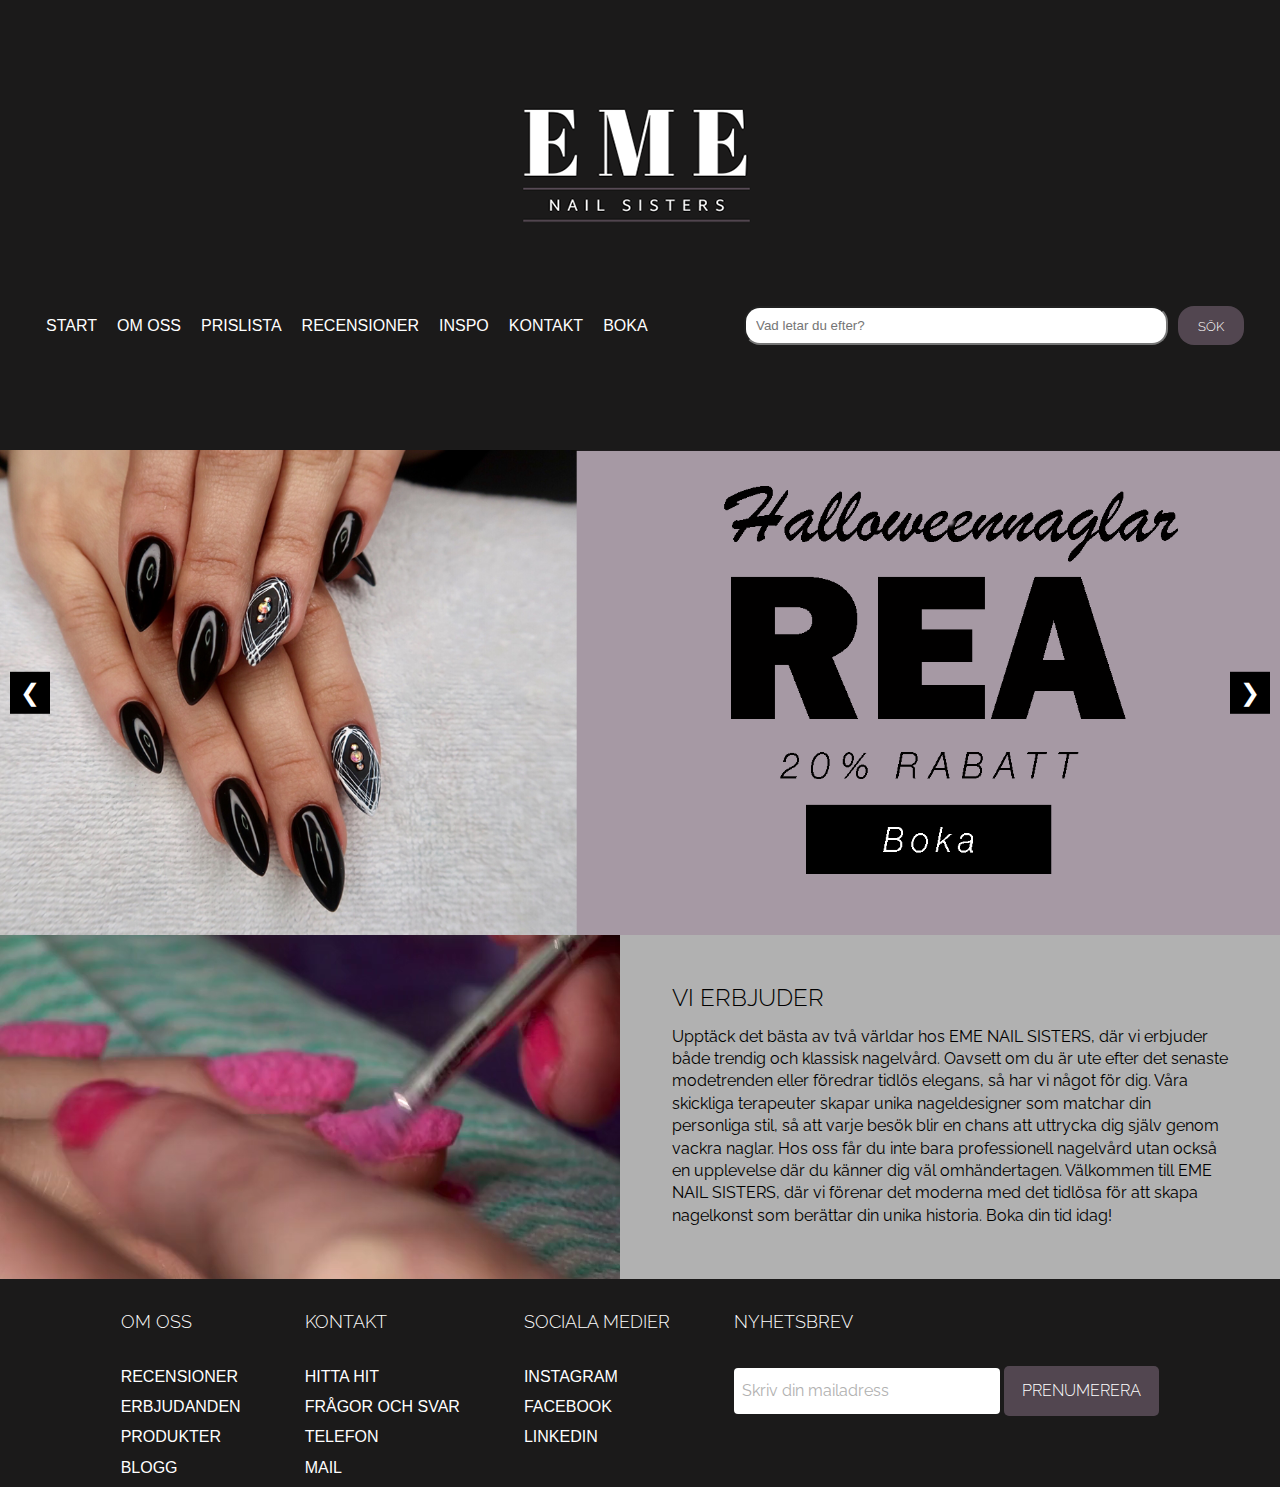
<file: index.html>
<!DOCTYPE html>
<html lang="en">
<head>
  <!-- Google tag (gtag.js) -->
<script async src="https://www.googletagmanager.com/gtag/js?id=G-XK5TNHNLW5"></script>
<script>
  window.dataLayer = window.dataLayer || [];
  function gtag(){dataLayer.push(arguments);}
  gtag('js', new Date());

  gtag('config', 'G-XK5TNHNLW5');

</script>

    <meta charset="UTF-8">
    <meta name="viewport" content="width=device-width, initial-scale=1.0">
    <meta name="description" content="Sida om en nagelsalong i Stockholm Kungsängen">
    <meta name="keywords" content=" nagelsalong, stockholm, manekyr, pedikyr,bygga naglar, naglar, nagellack">
    <meta name="author" content="Louise Stagling">
<title>EME-NAILSISTERS – Startsida</title>

<link rel="preconnect" href="https://fonts.googleapis.com">
<link rel="preconnect" href="https://fonts.gstatic.com" crossorigin>
<link href="https://fonts.googleapis.com/css2?family=Raleway:ital,wght@0,200;0,300;1,400&display=swap" rel="stylesheet">

<link rel="stylesheet" href="style.css" type="text/css"/>


    
</head>

<body>
 
  <header>
    <div class="header-container">
      <div class="logo">
        <a href="index.html"><img src="emelogo.png" alt="Logo"></a>
      </div>
      <div class="nav-serch-container">
        <div class="navbox">
          <nav class="nav">
            <ul id="meny"></ul>
          </nav>
        </div>
        <div class="serch">
          <form action="/sok.php" method="GET">
            <input type="text" name="query" placeholder="Vad letar du efter?">
            <input type="submit" value="Sök">
          </form>
        </div>
      </div>
    </div>
  </header>
 
  <main class="main-start">
    <div id="slideshow-container">
      <span class="arrow arrow-left" onclick="plusSlides(-1)">&#10094;</span>
      <a href="https://www.bokadirekt.se" target="_blank">
        <img class="mySlides" src="erbjudandehalloween.png" alt="Halloweenerbjudande">
      </a>
      <a href="https://www.bokadirekt.se" target="_blank">
        <img class="mySlides" src="erbjudandejul.png" alt="Julerbjudande">
      </a>
      <a href="https://www.bokadirekt.se" target="_blank">
        <img class="mySlides" src="erbjudandefest.png" alt="Festerbjudande">
      </a>
      <a href="https://www.bokadirekt.se" target="_blank">
        <img class="mySlides" src="erbjudandebrollopp.png" alt="Bröloppserbjudande">
      </a>
      <span class="arrow arrow-right" onclick="plusSlides(1)">&#10095;</span>
    </div>
  </main>
        
       
        <div class="content-container">
          
          <div class="Erbjuder-rubrik">
            <video autoplay loop muted>
              <source src="naglarinspo.mp4" type="video/mp4">
            </video>
            
          </div>
          <div class="erbjuder-text">

            <h2>Vi erbjuder</h2>
            <p class="EME"> Upptäck det bästa av två världar hos EME NAIL SISTERS, 
              där vi erbjuder både trendig och klassisk nagelvård. Oavsett om du är ute efter 
              det senaste modetrenden eller föredrar tidlös elegans, så har vi något för dig. 
              Våra skickliga terapeuter skapar unika nageldesigner som matchar din personliga 
              stil, så att varje besök blir en chans att uttrycka dig själv genom vackra naglar. 
              Hos oss får du inte bara professionell nagelvård utan också en upplevelse där du 
              känner dig väl omhändertagen. Välkommen till EME NAIL SISTERS, där vi förenar det 
              moderna med det tidlösa för att skapa nagelkonst som berättar din unika historia.
              Boka din tid idag!
                </p>

          </div>
        </div>
<!-- Alla länkar i denna footer funkar inte. Sidan som skulle göras i Wordpress hittas under 
  länken för blogg. Länkar som inte funkar är samtliga till sociala medier, samtamt Erbjudanden och Produkter. Övriga fungerar -->
        
  
    <footer>
    <div class="footer-container">
      <div class="footer">
        
        <div class="footer-heading footer-1 ">
          <h2>Om oss</h2>
          <a href="recensioner.html"> Recensioner</a>
          <a href="#"> Erbjudanden</a>
          <a href="#"> Produkter</a>
          <a href="https://emenails.wordpress.com/" target="_blank"> Blogg</a>
        </div>
  
        <div class="footer-heading footer-2">
          <h2>Kontakt</h2>
          <a href="kontakt.html#hittahit"> Hitta hit</a>
          <a href="kontakt.html"> Frågor och svar</a>
          <a href="kontakt.html"> Telefon</a>
          <a href="mailto:info@salongeme.se"> Mail</a>
        </div>

        <div class="footer-heading footer-3">
          <h2>Sociala medier</h2>
          <a href="#"> Instagram</a>
          <a href="#"> Facebook</a>
          <a href="#"> LinkedIn</a>
        </div>

        <div class="footer-email-form">
          <h2>Nyhetsbrev</h2>
          <input type="email" placeholder="Skriv din mailadress" id="footer-email">
          <input type="submit" value="Prenumerera" id="footer-email-btn">
        </div>
      </div>
    </div>


  </footer>
 
  <script src="menu.js"></script>
        
          <script src="bildspel.js"></script>
           
</body>
</html>
</file>
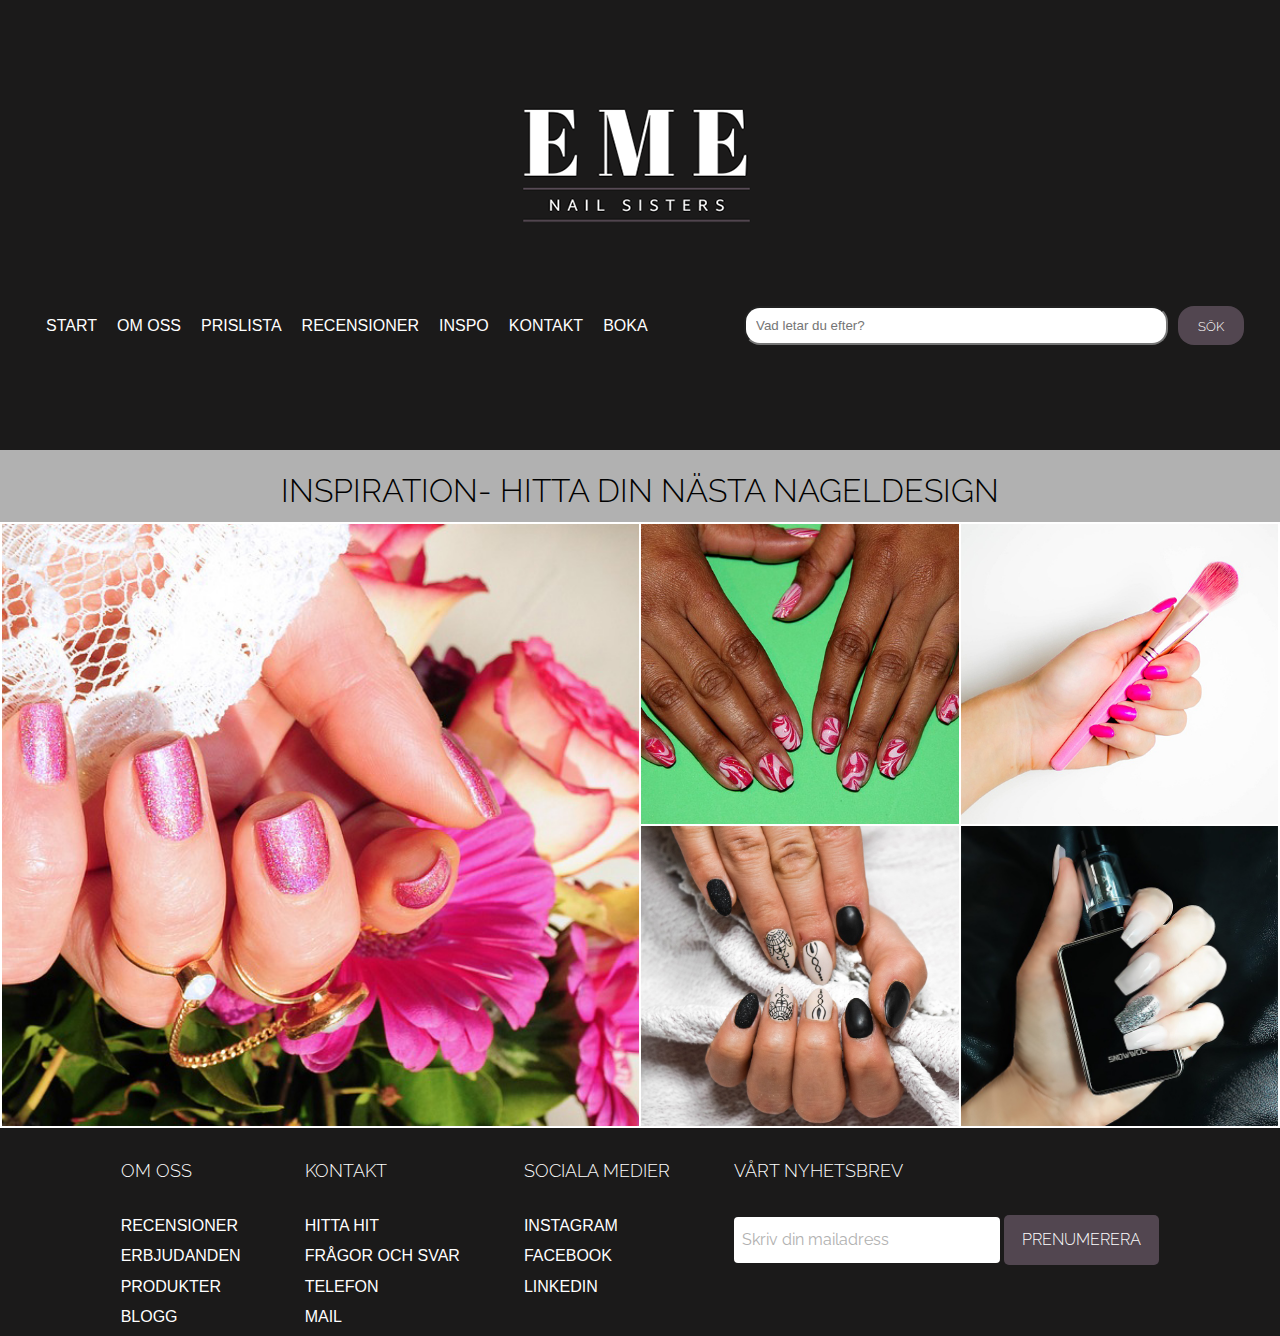
<file: inspo.html>
<!DOCTYPE html>
<html lang="en">
<head>
  <!-- Google tag (gtag.js) -->
<script async src="https://www.googletagmanager.com/gtag/js?id=G-XK5TNHNLW5"></script>
<script>
  window.dataLayer = window.dataLayer || [];
  function gtag(){dataLayer.push(arguments);}
  gtag('js', new Date());

  gtag('config', 'G-XK5TNHNLW5');
</script>
    <meta charset="UTF-8">
    <meta name="viewport" content="width=device-width, initial-scale=1.0">
    <meta name="description" content="Sida om en nagelsalong i Stockholm Kungsängen">
    <meta name="keywords" content=" nagelsalong, stockholm, manekyr, pedikyr,bygga naglar, naglar, nagellack">
    <meta name="author" content="Louise Stagling">
    <title>EME-NAILSISTERS – Inspo</title>
    
    <link rel="preconnect" href="https://fonts.googleapis.com">
<link rel="preconnect" href="https://fonts.gstatic.com" crossorigin>
<link href="https://fonts.googleapis.com/css2?family=Raleway:ital,wght@0,200;0,300;1,400&display=swap" rel="stylesheet">

<link rel="stylesheet" href="style.css" type="text/css"/>
    <link rel="stylesheet" type="text/css" href="inspo.css">

</head>
<body>

  <header>
    <div class="header-container">
    <div class="logo"><a href="index.html"><img src="emelogo.png"> </a></div>
    <div class="nav-serch-container">
    <div class="navbox">
      <nav class="nav"> 

        <ul id="meny"></ul>
       </nav>
    </div>
    <div class="serch"> <form action="/sok.php" method="GET">
      <input type="text" name="query" placeholder="Vad letar du efter?">
      <input type="submit" value="Sök">
    
    
    </form></div>
    </div>
    </div>
     </header>

     <main> 
      <div class="page-intro-text">
    
      <h1> Inspiration- Hitta din nästa nageldesign</h1>
    </div>
    
    </main>

<section class="image-gallery"> 

<div class="image-grid">

  <img class="image-grid-col-2 image-grid-row-2" src="insposvartvitrosglitter.jpg" alt="Rosa Nagelack med glitter">
  <img src="insorosarott.jpg" alt="rosa och rött nagelack med mönster">
  <img src="insorosa.jpg" alt="En hand med rosa nagelack. Håller i en sminkborste">
  <img src="insobildsvartvittnaglack.jpg" alt="Svart och silver blandat">
  <img src="insbildsvartvittochsilverglitter.jpg" alt="Nagelinspiration">
 
</div>
</section>


<footer>
  <div class="footer-container">
    <div class="footer">
      
      <div class="footer-heading footer-1 ">
        <h2>Om oss</h2>
        <a href="recensioner.html"> Recensioner</a>
        <a href="#"> Erbjudanden</a>
        <a href="#"> Produkter</a>
        <a href="https://emenails.wordpress.com/" target="_blank"> Blogg</a>

      </div>

      <div class="footer-heading footer-2">
        <h2>Kontakt</h2>
        <a href="kontakt.html#hittahit"> Hitta hit</a>
        <a href="kontakt.html"> Frågor och svar</a>
        <a href="kontakt.html"> Telefon</a>
        <a href="mailto:info@salongeme.se"> Mail</a>
      </div>

      <div class="footer-heading footer-3">
        <h2>Sociala medier</h2>
        <a href="#"> Instagram</a>
        <a href="#"> Facebook</a>
        <a href="#"> LinkedIn</a>
      </div>

      <div class="footer-email-form">
        <h2>Vårt nyhetsbrev</h2>
        <input type="email" placeholder="Skriv din mailadress" id="footer-email">
        <input type="submit" value="Prenumerera" id="footer-email-btn">
      </div>
    </div>
  </div>


</footer>
        
        
     <script src="menu.js"></script>


</body>
        
        
        
    
        
        
          
    
        
    
    
</html>
</file>
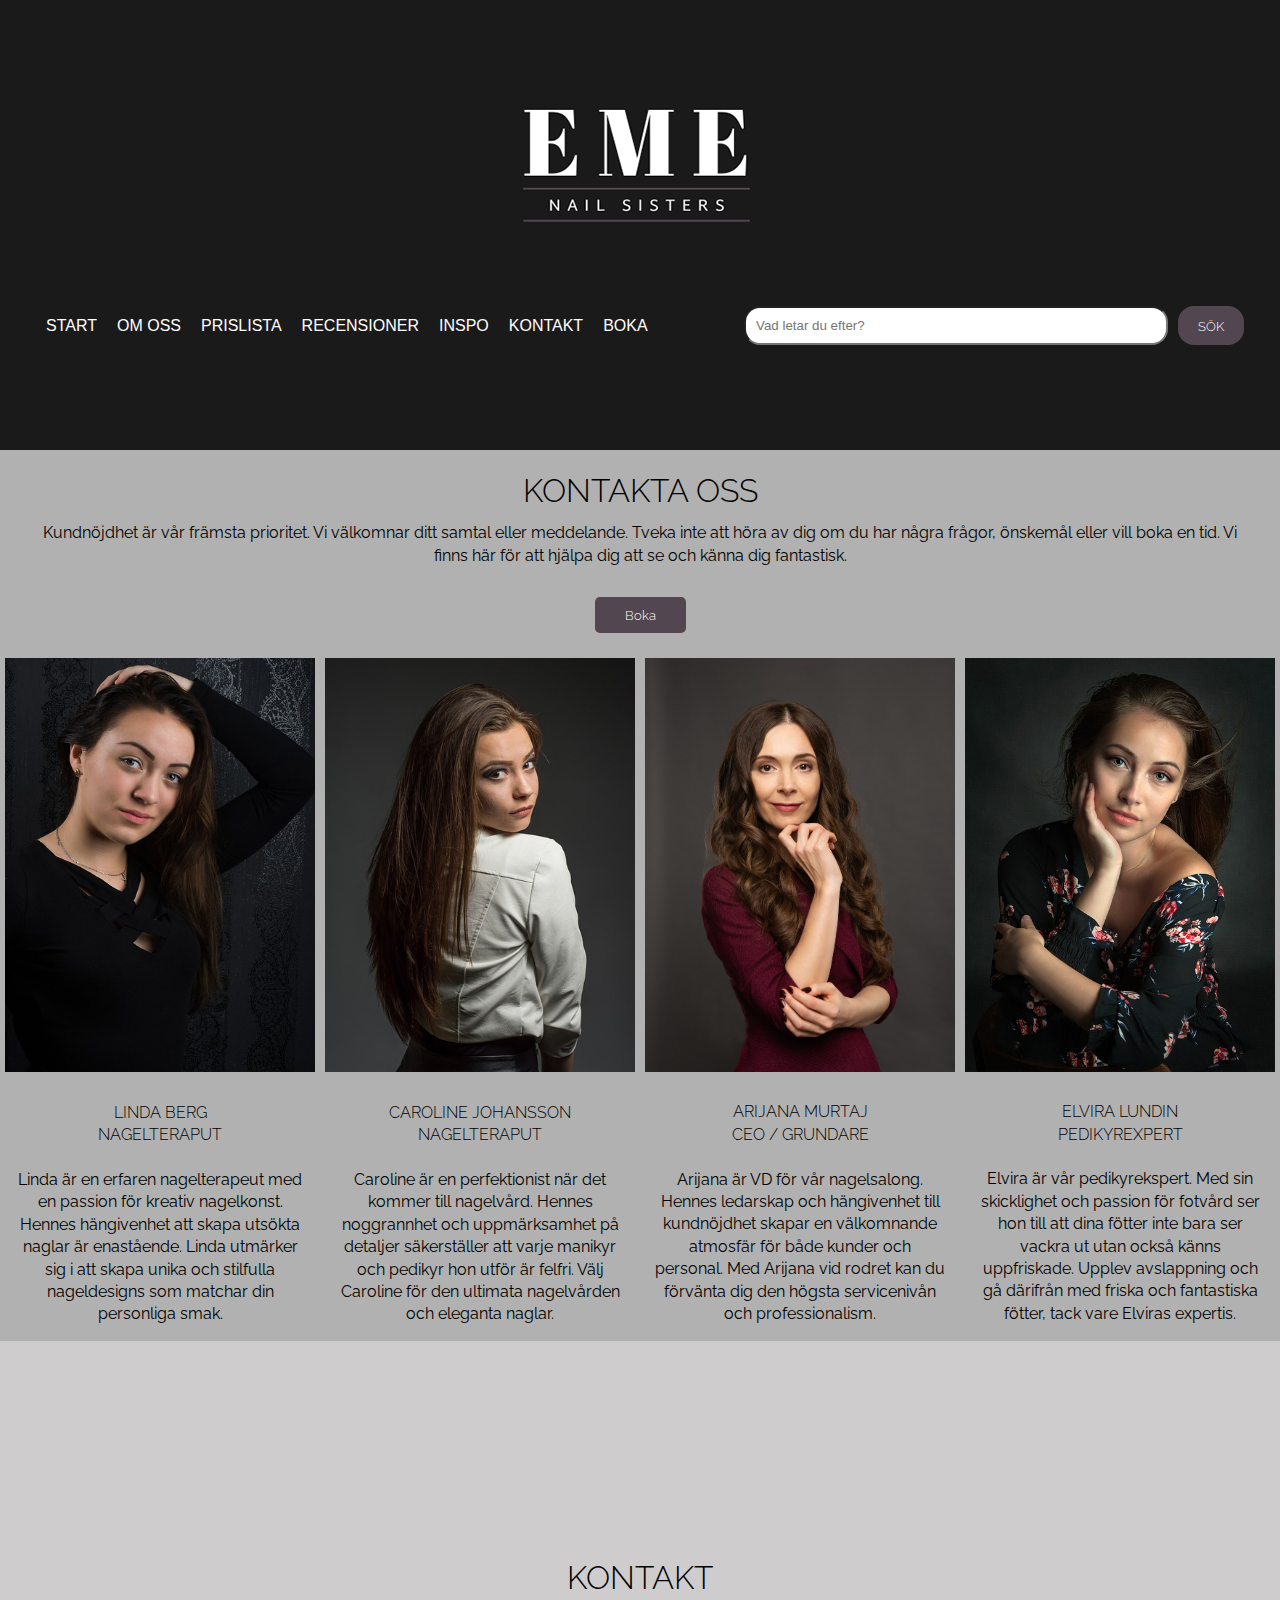
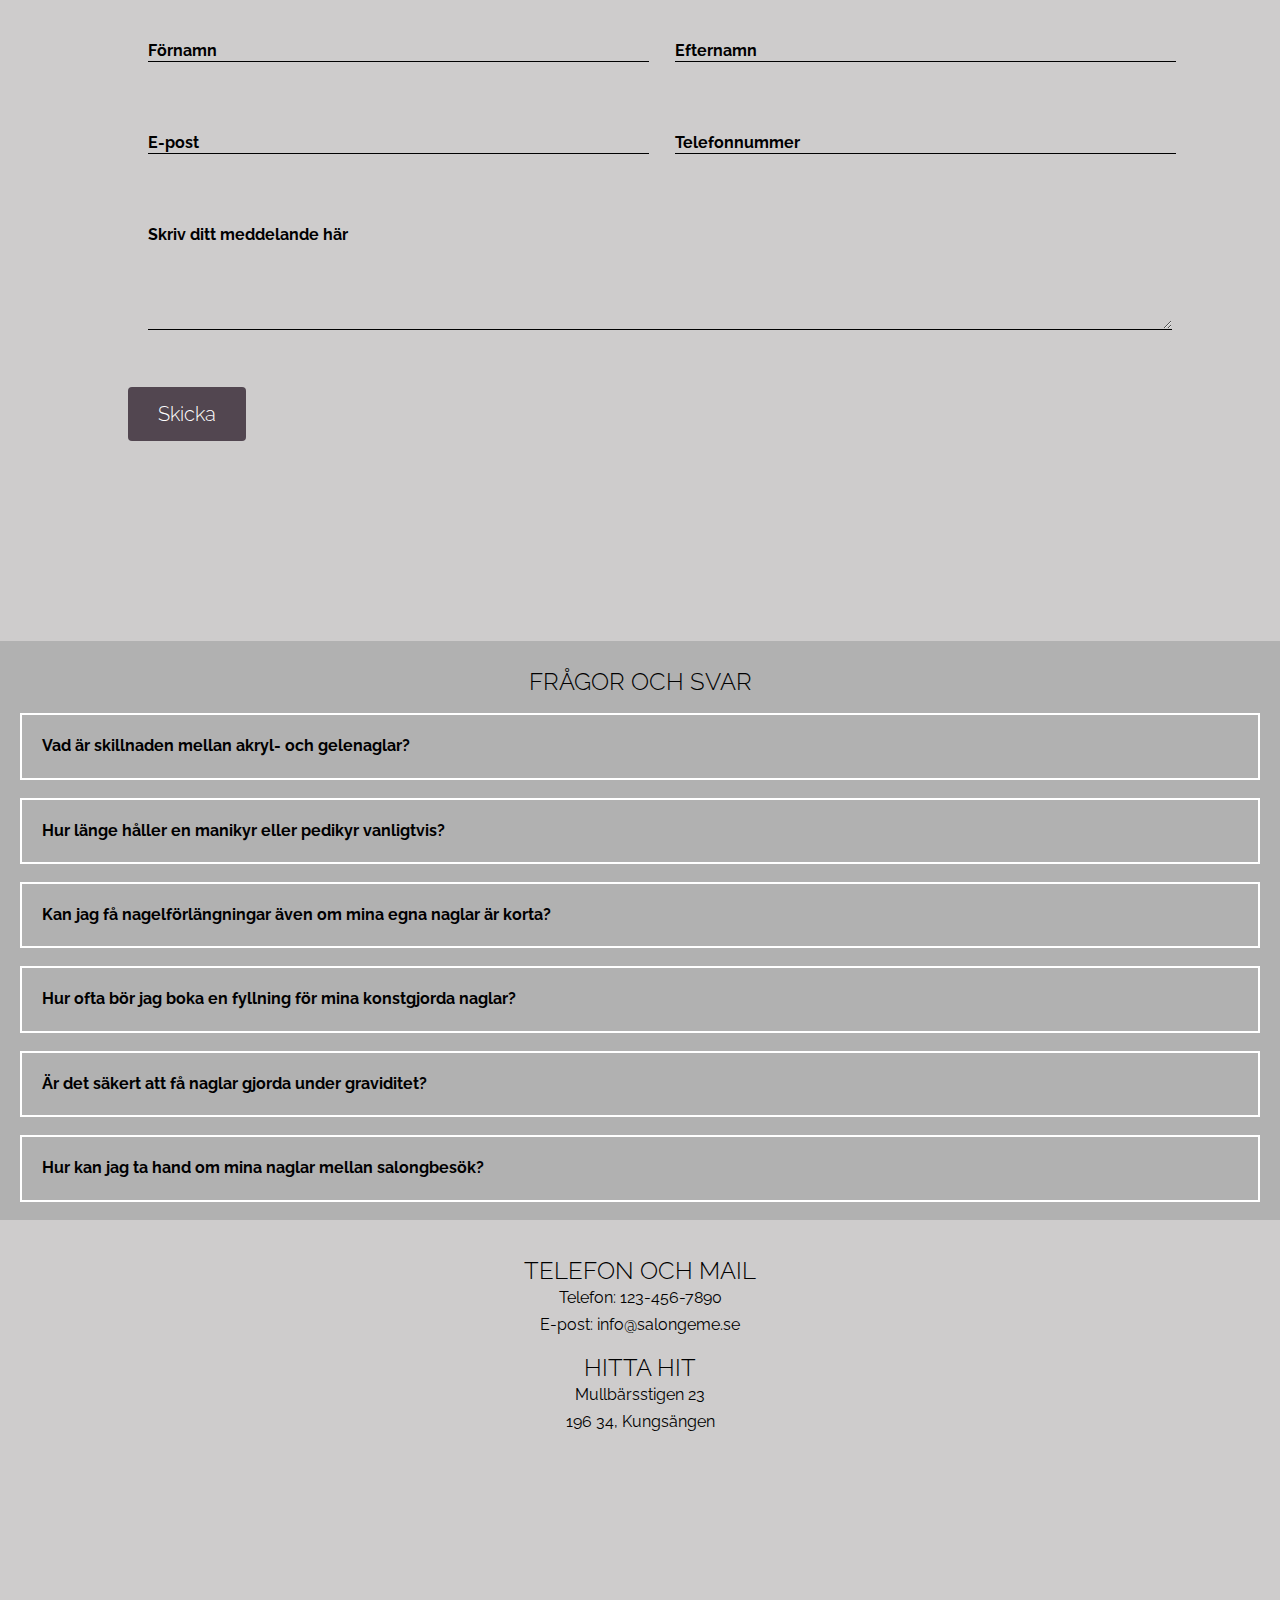
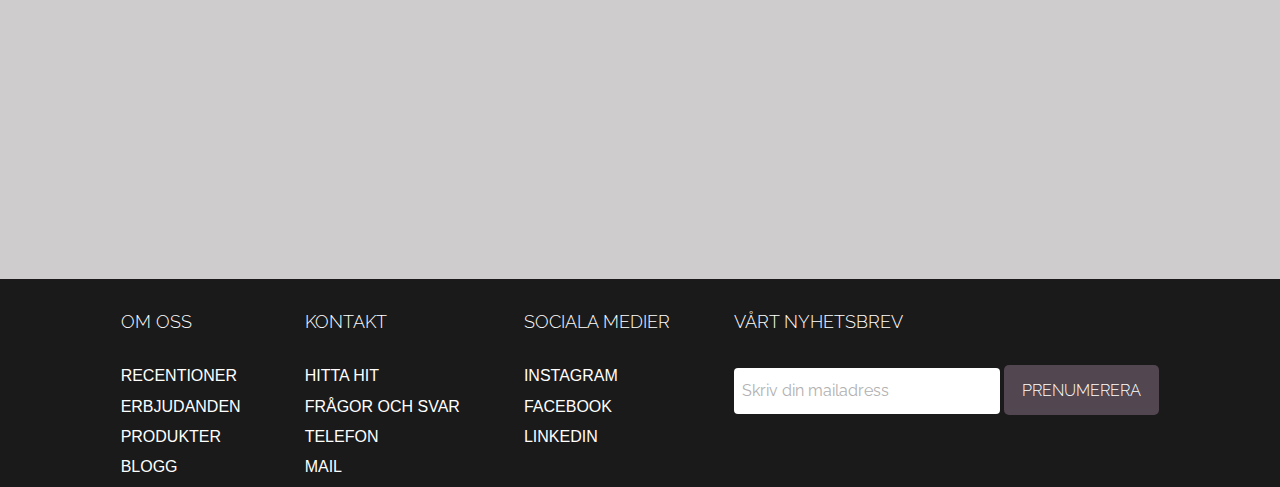
<file: kontakt.html>
<!DOCTYPE html>
<html lang="en">
<head>
  <!-- Google tag (gtag.js) -->
<script async src="https://www.googletagmanager.com/gtag/js?id=G-XK5TNHNLW5"></script>
<script>
  window.dataLayer = window.dataLayer || [];
  function gtag(){dataLayer.push(arguments);}
  gtag('js', new Date());

  gtag('config', 'G-XK5TNHNLW5');
</script>
    <meta charset="UTF-8">
    <meta name="viewport" content="width=device-width, initial-scale=1.0">
    <meta name="description" content="Sida om en nagelsalong i Stockholm Kungsängen">
    <meta name="keywords" content=" nagelsalong, stockholm, manekyr, pedikyr,bygga naglar, naglar, nagellack">
    <meta name="author" content="Louise Stagling">
    <title>EME-NAILSISTERS – Kontakt</title>
    <link rel="stylesheet" href="style.css" type="text/css"/>

 
    <link rel="preconnect" href="https://fonts.googleapis.com">
<link rel="preconnect" href="https://fonts.gstatic.com" crossorigin>
<link href="https://fonts.googleapis.com/css2?family=Raleway:ital,wght@0,200;0,300;1,400&display=swap" rel="stylesheet">

<link rel="stylesheet" href="style.css" type="text/css"/>
    
</head>

<body onload="startBildspel()" leftmargin="0" 
topmargin="0" marginwidth="0" marginheight="0">

    
    <header>
      <div class="header-container">
      <div class="logo"><a href="index.html"><img src="emelogo.png"> </a></div>
      <div class="nav-serch-container">
      <div class="navbox">
        <nav class="nav"> 
          <ul id="meny"></ul>
         </nav>
         
      </div>
      <div class="serch"> <form action="/sok.php" method="GET">
        <input type="text" name="query" placeholder="Vad letar du efter?">
        <input type="submit" value="Sök">
      
      
      </form></div>
      </div>
      </div>
       </header>
      
       <main class="contact-us-main"> 
        <div class="page-intro-text">

        <h1> Kontakta oss</h1>
 <p class="page-intro-text"> Kundnöjdhet är vår främsta prioritet. Vi välkomnar ditt samtal eller meddelande.
   Tveka inte att höra av dig om du har några frågor, önskemål eller vill boka en tid.
   Vi finns här för att hjälpa dig att se och känna dig fantastisk. </p>
  </div>

  <div class="button-container">
    <button onclick="window.open('//www.bokadirekt.se', '_blank')">Boka</button>
</div>

      <section class="team">

        <div class="container-team">
          <div class="person">
            <div class="person-image">
              <img src="lindabergeme.jpg" alt="Linda Berg">
            </div>
            <div class="person-text">
              <p><h2>Linda Berg <br> Nagelteraput </h2></p>
              <p>Linda är en erfaren nagelterapeut med en passion för kreativ nagelkonst. 
                Hennes hängivenhet att skapa utsökta naglar är enastående. Linda utmärker sig i 
                att skapa unika och stilfulla nageldesigns som matchar din personliga smak.</p>
            
            </div>
          </div>
          <div class="person">
            <div class="person-image">
              <img src="carolinejohanssoneme.jpg" alt="Caroline Johansson">
            </div>
            <div class="person-text">
              <p><h2>Caroline Johansson <br>Nagelteraput</p> </h2>
              <p>Caroline är en perfektionist när det kommer till nagelvård. Hennes 
                noggrannhet och uppmärksamhet på detaljer säkerställer att varje manikyr och 
                pedikyr hon utför är felfri. Välj Caroline för den ultimata nagelvården och 
                eleganta naglar.</p>
              
            </div>
          
          </div>
          <div class="person">
            <div class="person-image">
              <img src="aijannamurtajeme.jpg" alt="Arianna Murtaj">
            </div>
            <div class="person-text">
              <p><h2>Arijana Murtaj<br> CEO / Grundare </h2></p>
              <p>Arijana är VD för vår nagelsalong. Hennes ledarskap och hängivenhet 
                till kundnöjdhet skapar en välkomnande atmosfär för både kunder och personal. 
                Med Arijana vid rodret kan du förvänta dig den högsta servicenivån och 
                professionalism.</p>
              
            </div>
          </div>
          <div class="person">
            <div class="person-image">
              <img src="elviralundineme.jpg" alt="Elvira Lundin">
            </div>
            <div class="person-text">
              <p><h2>Elvira Lundin <br>Pedikyrexpert </h2></p>
              <p> Elvira är vår pedikyrekspert. Med sin skicklighet och passion för fotvård ser 
                hon till att dina fötter inte bara ser vackra ut utan också känns uppfriskade. 
                Upplev avslappning och gå därifrån med friska och fantastiska fötter, tack vare 
                Elviras expertis.</p>
            
            </div>
          </div>
        </div>
      
       </section>   
      


    <section class="contact-us">
<div class="container-contact-us">
<h2>Kontakt</h2>
<form> 
  <div class="wrapper-contact-us">
    <div class="wrapper-box-contact-us">
      <input type="text" name="fname" id="fname" required>
      <label for="fname">Förnamn</label>
    </div>
    <div class="wrapper-box-contact-us">
      <input type="text" name="lname" id="lname" required>
      <label for="lname">Efternamn</label>
    </div>
  </div>
  
  <div class="wrapper-contact-us">
    <div class="wrapper-box-contact-us">
      <input type="email" name="mail" id="email" required>
      <label for="email">E-post </label>
    </div>
    <div class="wrapper-box-contact-us">
      <input type="number" name="tel" id="tel" required>
      <label for="tel">Telefonnummer</label>
    </div>
  </div>
  
  <div class="wrapper-contact-us">
    <div class="wrapper-box-contact-us">
      <textarea id="mes" required></textarea>
      <label for="mes">Skriv ditt meddelande här </label>
    </div>
  </div>
  <input type="submit" name="" value="Skicka" id="button-contact-us">
</form>
</div>
</section>
<section class="faq">
  <h2 id="fragorsvar"> Frågor och svar</h2>
<div class="faq-container" id="faq-container"></div>
 
</section>

<section>

  <div class="container-contact-info">
    <div class="contact-info-number-email">
      <h2 id="telefonmail">Telefon och mail</h2>
      <p>Telefon: 123-456-7890</p>
      <p>E-post: info@salongeme.se</p>
    </div>
    <div class="location-info">
      <h2 id="hittahit">Hitta hit</h2>
      <p>Mullbärsstigen 23</p>
      <p>196 34, Kungsängen</p>
      
      <div class="map"> <iframe src="https://www.google.com/maps/embed?pb=!1m18!1m12!1m3!1d1986.845013578297!2d17.75557411634303!3d59.48721867303889!2m3!1f0!2f0!3f0!3m2!1i1024!2i768!4f13.1!3m3!1m2!1s0x465f9bf2c4c03d67%3A0xa6d014f8b44cd409!2sMullb%C3%A4rsstigen%2033%2C%20196%2031%20Kungs%C3%A4ngen!5e0!3m2!1sen!2sse!4v1660381225517!5m2!1sen!2sse" width="100%" height="300" frameborder="0" style="border:0" allowfullscreen></iframe>
      </div>
    </div>
  </div>
</section>


<footer>
  <div class="footer-container">
    <div class="footer">
      <div class="footer-heading footer-1 ">
        <h2>Om oss</h2>
        <a href="recensioner.html"> Recentioner</a>
        <a href="#"> Erbjudanden</a>
        <a href="#"> Produkter</a>
        <a href="https://emenails.wordpress.com/" target="_blank"> Blogg</a>

      </div>

      <div class="footer-heading footer-2">
        <h2>Kontakt</h2>
        <a href="#hittahit"> Hitta hit</a>
        <a href="#fragorsvar"> Frågor och svar</a>
        <a href="#telefonmail"> Telefon</a>
        <a href="mailto:info@salongeme.se"> Mail</a>
      </div>

      <div class="footer-heading footer-3">
        <h2>Sociala medier</h2>
        <a href="#"> Instagram</a>
        <a href="#"> Facebook</a>
        <a href="#"> LinkedIn</a>
      </div>

      <div class="footer-email-form">
        <h2>Vårt nyhetsbrev</h2>
        <input type="email" placeholder="Skriv din mailadress" id="footer-email">
        <input type="submit" value="Prenumerera" id="footer-email-btn">
      </div>
    </div>
  </div>


</footer>
     
<script src="menu.js"></script>
<script src="fargorsvar.js"></script>
        
    
        
</body>
</html>
</file>
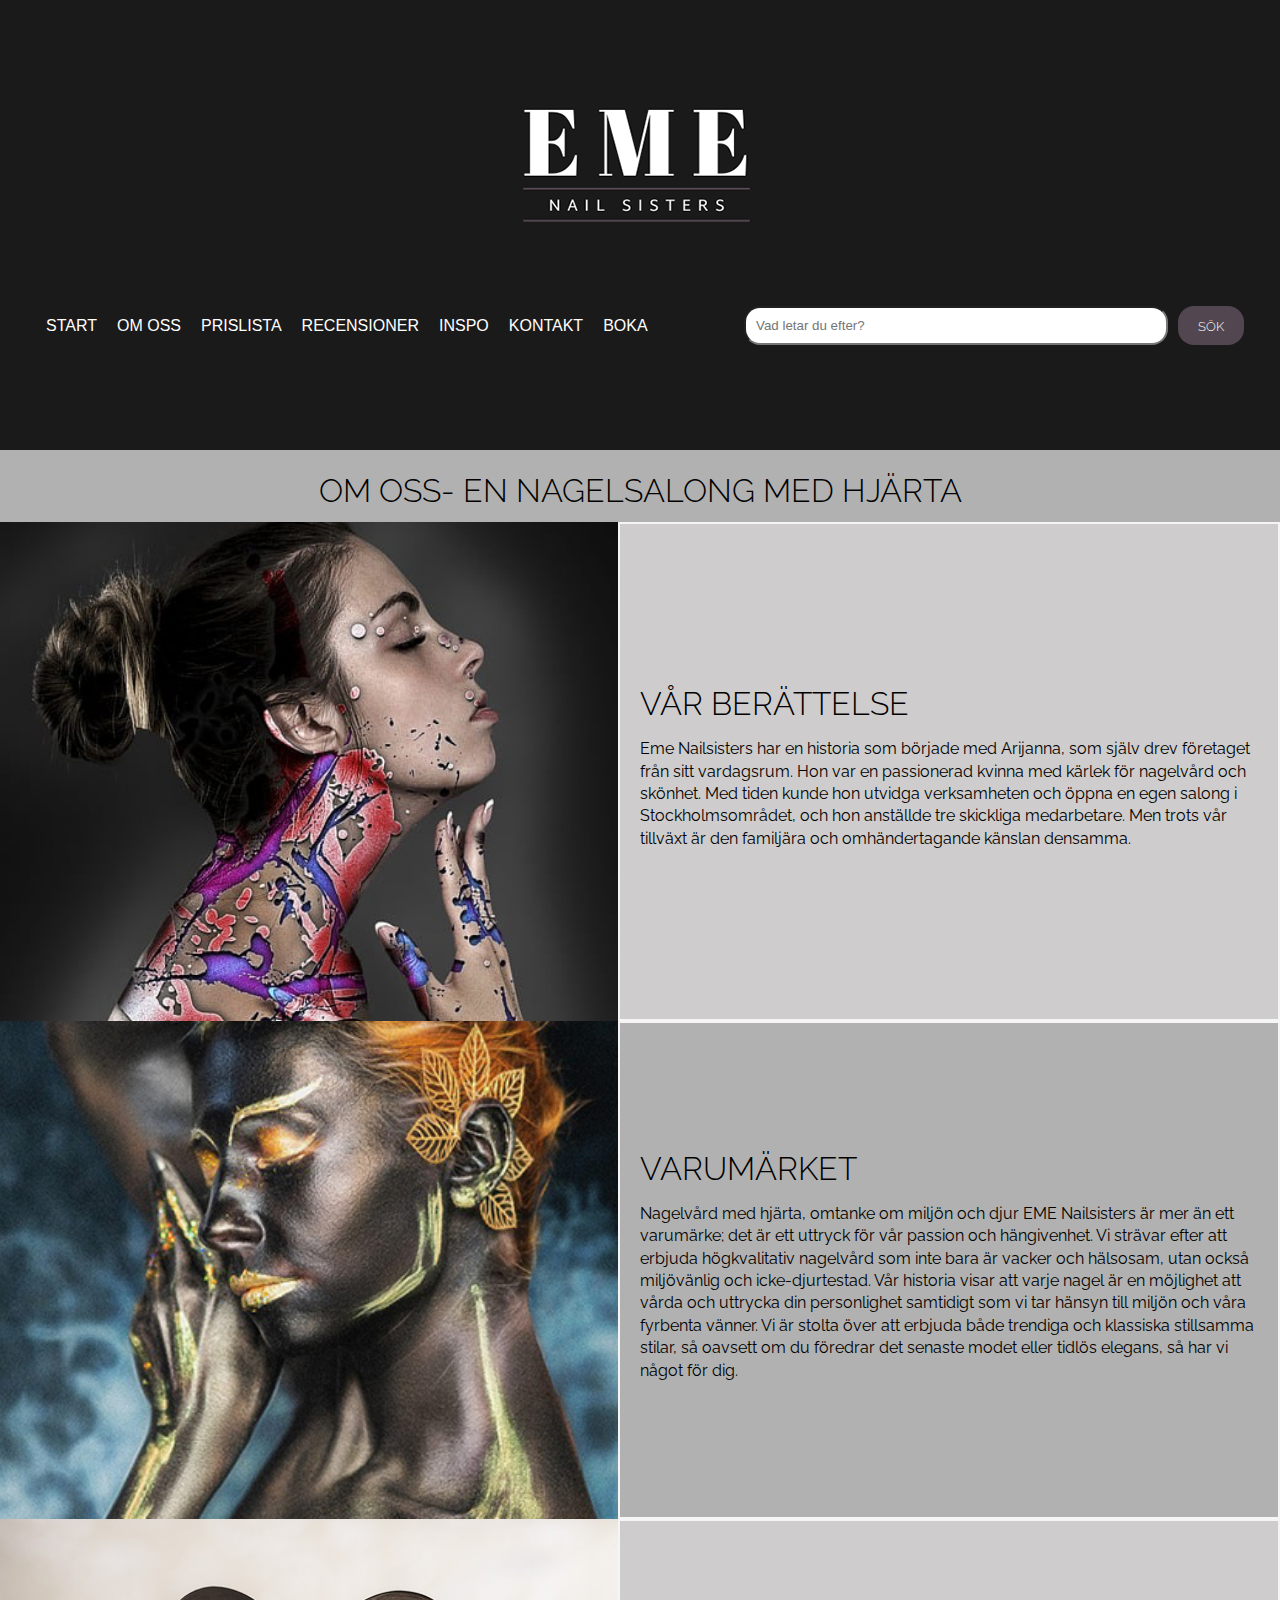
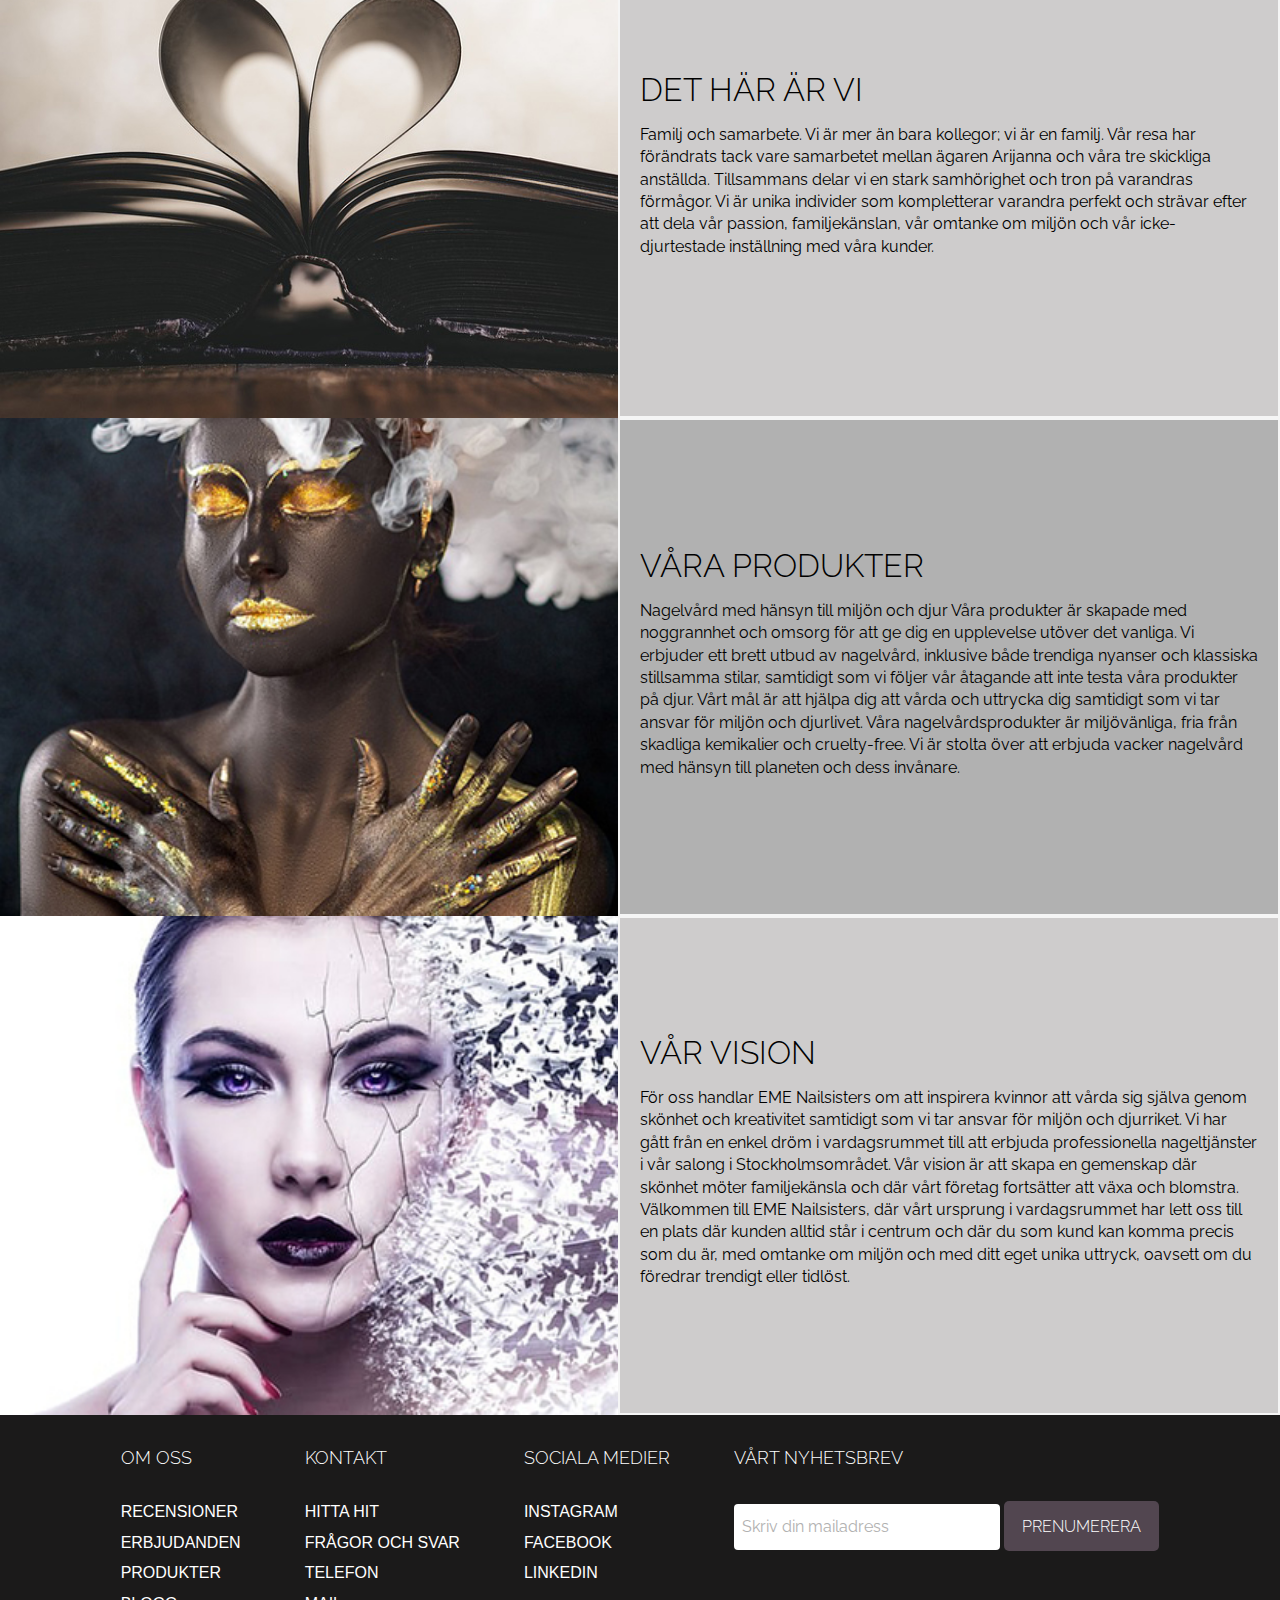
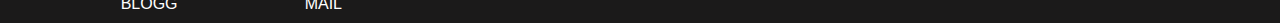
<file: omoss.html>
<!DOCTYPE html>
<html lang="en">
<head>
  <!-- Google tag (gtag.js) -->
<script async src="https://www.googletagmanager.com/gtag/js?id=G-XK5TNHNLW5"></script>
<script>
  window.dataLayer = window.dataLayer || [];
  function gtag(){dataLayer.push(arguments);}
  gtag('js', new Date());

  gtag('config', 'G-XK5TNHNLW5');
</script>
    
<meta charset="UTF-8">
    <meta name="viewport" content="width=device-width, initial-scale=1.0">
    <meta name="description" content="Sida om en nagelsalong i Stockholm Kungsängen">
    <meta name="keywords" content=" nagelsalong, stockholm, manekyr, pedikyr,bygga naglar, naglar, nagellack">
    <meta name="author" content="Louise Stagling">
    <title>EME-NAILSISTERS – OmOss</title>
    <link rel="stylesheet" href="style.css" type="text/css"/>
    
    <link rel="preconnect" href="https://fonts.googleapis.com">
    <link rel="preconnect" href="https://fonts.gstatic.com" crossorigin>
    <link href="https://fonts.googleapis.com/css2?family=Raleway:ital,wght@0,200;0,300;1,400&display=swap" rel="stylesheet">
    
    <link rel="stylesheet" href="style.css" type="text/css"/>
    
</head>

<body>

  <header>
    <div class="header-container">
    <div class="logo"><a href="index.html"><img src="emelogo.png"> </a></div>
    <div class="nav-serch-container">
    <div class="navbox">
      <nav class="nav"> 
        <ul>
          <ul id="meny"></ul>
    
       </nav>
       
    </div>
    <div class="serch"> <form action="/sok.php" method="GET">
      <input type="text" name="query" placeholder="Vad letar du efter?">
      <input type="submit" value="Sök">
    
    
    </form>
  </div>
    </div>
    </div>
     </header>
     
    <main>
      <div class="page-intro-text">

      <h1> Om oss- En nagelsalong med hjärta </h1>
  
</div>
</main>
    
<section>
      <div class="container-about-us">
        <div class="container-about-us-img "> <img class="img-about-us" src="omosstatuerad.jpg" alt="Tatuerad kvinna med fina naglar"></div>
        <div class="container-about-us-content-even">
            <h1>Vår berättelse</h1>
            <p>Eme Nailsisters har en historia som började med Arijanna, som själv drev företaget från sitt vardagsrum. 
              Hon var en passionerad kvinna med kärlek för nagelvård och skönhet. Med tiden kunde hon utvidga verksamheten 
              och öppna en egen salong i Stockholmsområdet, och hon anställde tre skickliga medarbetare. Men trots vår 
              tillväxt är den familjära och omhändertagande känslan densamma.</p>
           
        </div>
    </div>


      <div class="container-about-us">
        <div class="container-about-us-img "> <img class="img-about-us" src="omossvarumarke.jpg" alt="Kvinna med guld målat på kroppen och orange hår">
      </div>

        <div class="container-about-us-content-odd">
            <h1>Varumärket</h1>
            <p>Nagelvård med hjärta, omtanke om miljön och djur
              EME Nailsisters är mer än ett varumärke; det är ett uttryck för vår passion och hängivenhet. Vi strävar efter 
              att erbjuda högkvalitativ nagelvård som inte bara är vacker och hälsosam, utan också miljövänlig och 
              icke-djurtestad. Vår historia visar att varje nagel är en möjlighet att vårda och uttrycka din personlighet 
              samtidigt som vi tar hänsyn till miljön och våra fyrbenta vänner. Vi är stolta över att erbjuda både trendiga 
              och klassiska stillsamma stilar, så oavsett om du föredrar det senaste modet eller tidlös elegans, så har vi 
              något för dig.
              </p>
           
        </div>
    </div>

      <div class="container-about-us">
        <div class="container-about-us-img ">
          <img class="img-about-us" src="omossvi.jpg" alt="Bok uppslagen och sidorna formar ett hjärta">
        </div>
       
        <div class="container-about-us-content-even">
            <h1>Det här är vi</h1>
            <p>Familj och samarbete. Vi är mer än bara kollegor; vi är en familj. Vår resa har förändrats tack vare samarbetet 
              mellan ägaren Arijanna och våra tre skickliga anställda. Tillsammans delar vi en stark samhörighet och tron på 
              varandras förmågor. Vi är unika individer som kompletterar varandra perfekt och strävar efter att dela vår 
              passion, familjekänslan, vår omtanke om miljön och vår icke-djurtestade inställning med våra kunder.</p>
            
        </div>
    </div>
    

      <div class= "container-about-us">
        <div class="container-about-us-img ">  
          <img class="img-about-us" src="omossprodukt.jpg" alt=" kvinna. Guldmålad kropp och naglar, rök som hår"></div>
        <div class="container-about-us-content-odd">
            <h1>Våra produkter</h1>
            <p> Nagelvård med hänsyn till miljön och djur
              Våra produkter är skapade med noggrannhet och omsorg för att ge dig en upplevelse utöver det vanliga. 
              Vi erbjuder ett brett utbud av nagelvård, inklusive både trendiga nyanser och klassiska stillsamma stilar, 
              samtidigt som vi följer vår åtagande att inte testa våra produkter på djur. Vårt mål är att hjälpa dig att vårda 
              och uttrycka dig samtidigt som vi tar ansvar för miljön och djurlivet. Våra nagelvårdsprodukter är miljövänliga, 
              fria från skadliga kemikalier och cruelty-free. Vi är stolta över att erbjuda vacker nagelvård med hänsyn till 
              planeten och dess invånare.</p>
           
        </div>
    </div>
     
      <div class="container-about-us">
        <div class="container-about-us-img ">
          <img class="img-about-us" src="omossvision.jpg" alt="Kvinna med vackert färgade ögon">
        </div>
        <div class="container-about-us-content-even">
            <h1>Vår vision</h1>
            <p> För oss handlar EME Nailsisters om att inspirera kvinnor att vårda sig själva genom skönhet och kreativitet 
              samtidigt som vi tar ansvar för miljön och djurriket. Vi har gått från en enkel dröm i vardagsrummet till att 
              erbjuda professionella nageltjänster i vår salong i Stockholmsområdet. Vår vision är att skapa en gemenskap där 
              skönhet möter familjekänsla och där vårt företag fortsätter att växa och blomstra. Välkommen till EME Nailsisters,
              där vårt ursprung i vardagsrummet har lett oss till en plats där kunden alltid står i centrum och där du som kund 
              kan komma precis som du är, med omtanke om miljön och med ditt eget unika uttryck, oavsett om du föredrar 
              trendigt eller tidlöst.</p>
           
        </div>
    </div>

  </section>
     
     <footer>
      <div class="footer-container">
        <div class="footer">
          
          <div class="footer-heading footer-1 ">
            <h2>Om oss</h2>
            <a href="recensioner.html"> Recensioner</a>
            <a href="#"> Erbjudanden</a>
            <a href="#"> Produkter</a>
            <a href="https://emenails.wordpress.com/" target="_blank"> Blogg</a>
          </div>
    
          <div class="footer-heading footer-2">
            <h2>Kontakt</h2>
            <a href="kontakt.html#hittahit"> Hitta hit</a>
            <a href="kontakt.html"> Frågor och svar</a>
            <a href="kontakt.html"> Telefon</a>
            <a href="mailto:info@salongeme.se"> Mail</a>
          </div>
  
          <div class="footer-heading footer-3">
            <h2>Sociala medier</h2>
            <a href="#"> Instagram</a>
            <a href="#"> Facebook</a>
            <a href="#"> LinkedIn</a>
          </div>
  
          <div class="footer-email-form">
            <h2>Vårt nyhetsbrev</h2>
            <input type="email" placeholder="Skriv din mailadress" id="footer-email">
            <input type="submit" value="Prenumerera" id="footer-email-btn">
          </div>
        </div>
      </div>
  
  
    </footer>

    <script src="menu.js"></script>
        
</body>
</html>
</file>
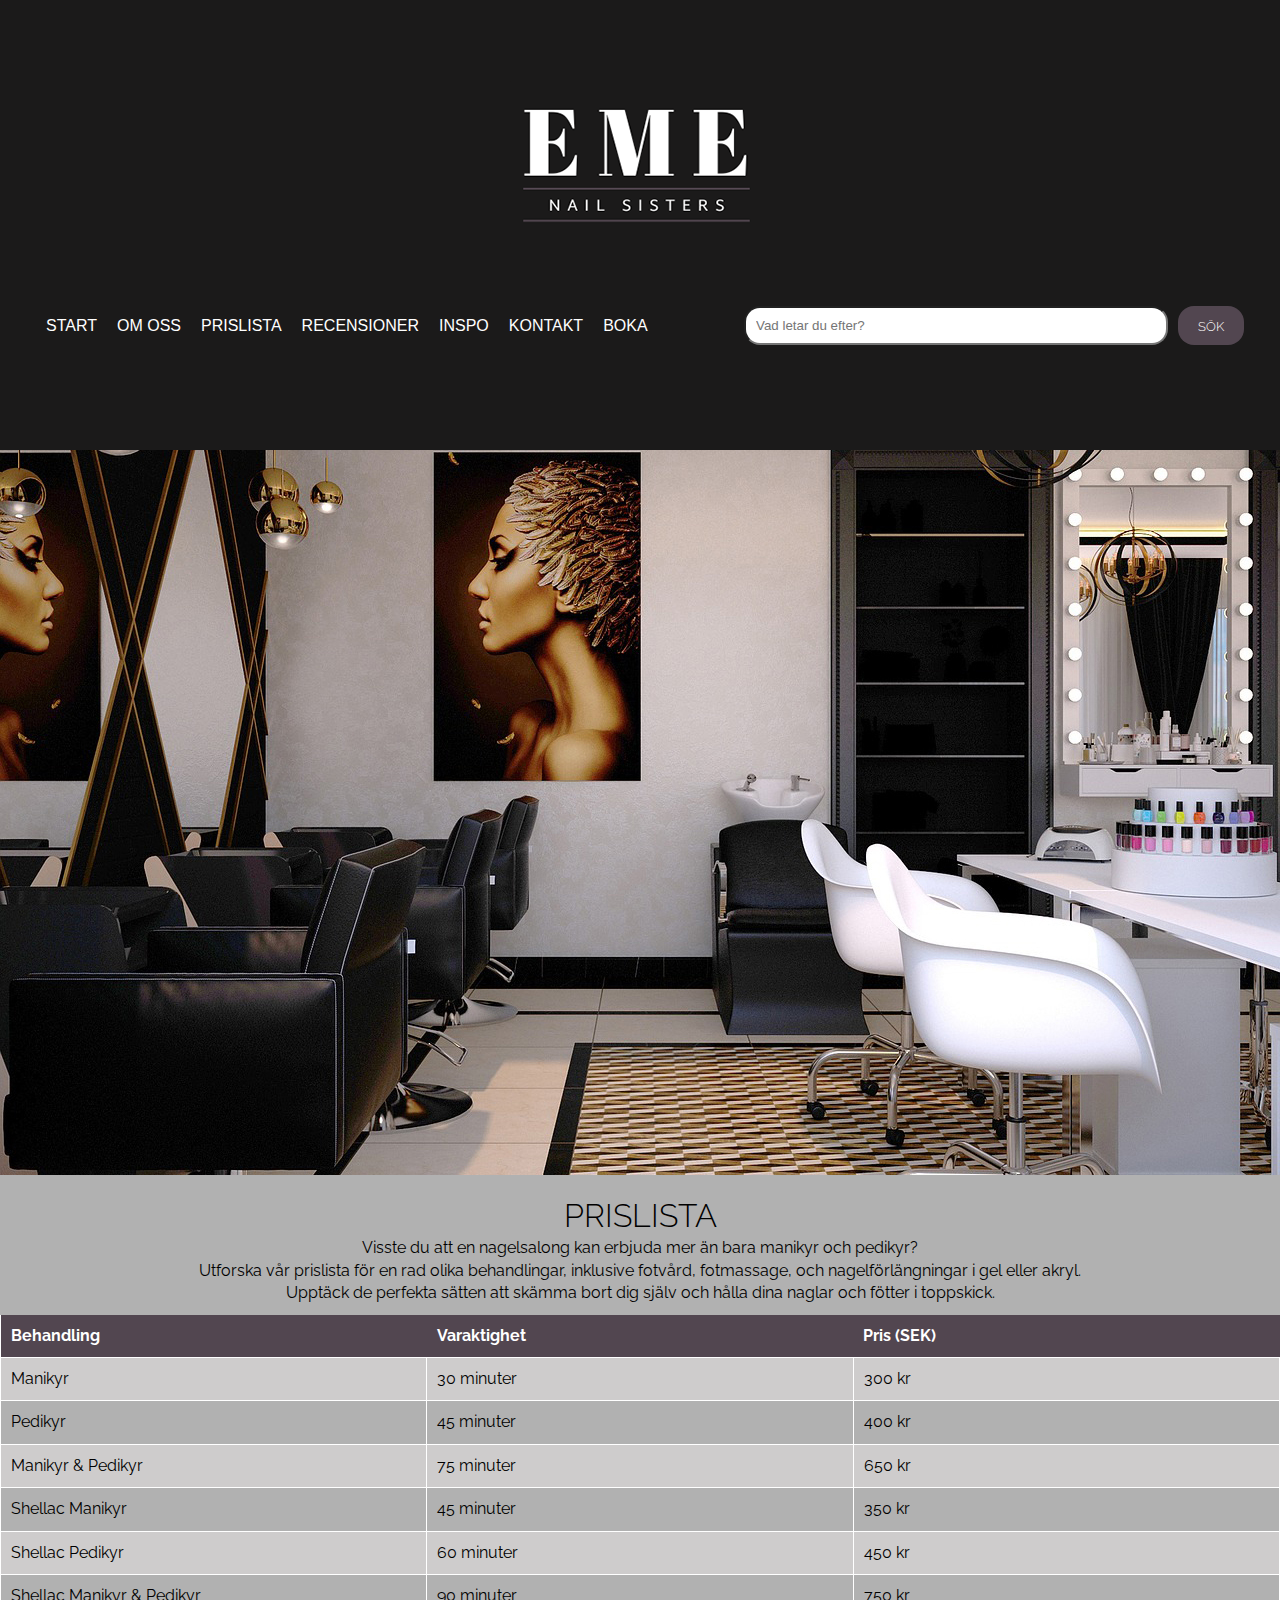
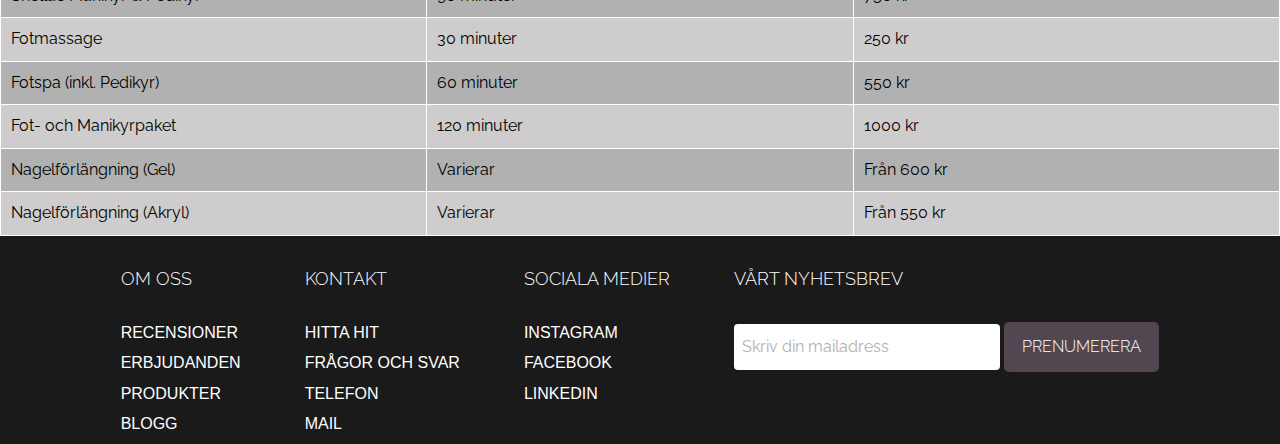
<file: prislista.html>
<!DOCTYPE html>
<html lang="en">
<head>
  <!-- Google tag (gtag.js) -->
<script async src="https://www.googletagmanager.com/gtag/js?id=G-XK5TNHNLW5"></script>
<script>
  window.dataLayer = window.dataLayer || [];
  function gtag(){dataLayer.push(arguments);}
  gtag('js', new Date());

  gtag('config', 'G-XK5TNHNLW5');
</script>
    <meta charset="UTF-8">
    <meta name="viewport" content="width=device-width, initial-scale=1.0">
    <meta name="description" content="Sida om en nagelsalong i Stockholm Kungsängen">
    <meta name="keywords" content=" nagelsalong, stockholm, manekyr, pedikyr,bygga naglar, naglar, nagellack">
    <meta name="author" content="Louise Stagling">
    <title>EME-NAILSISTERS – Prislista</title>
    <link rel="stylesheet" href="style.css" type="text/css"/>

    <link rel="preconnect" href="https://fonts.googleapis.com">
    <link rel="preconnect" href="https://fonts.gstatic.com" crossorigin>
    <link href="https://fonts.googleapis.com/css2?family=Raleway:ital,wght@0,200;0,300;1,400&display=swap" rel="stylesheet">
    
    <link rel="stylesheet" href="style.css" type="text/css"/>

    
</head>
<body>

  <header>
    <div class="header-container">
    <div class="logo"><a href="index.html"><img src="emelogo.png"> </a></div>
    <div class="nav-serch-container">
    <div class="navbox">
      <nav class="nav"> 
        <ul id="meny"></ul>
       </nav>
       
    </div>
    <div class="serch"> <form action="/sok.php" method="GET">
      <input type="text" name="query" placeholder="Vad letar du efter?">
      <input type="submit" value="Sök">
    
    
    </form></div>
    </div>
    </div>
     </header>

     <main>
      <div class="image-topp-pricelist">
        <img src="nagelteraput.jpg" alt="Vår salong">
      </div>
    </main>


     <aside> 
      <div class="page-intro-text">

      <h1> Prislista</h1>
<p>Visste du att en nagelsalong kan erbjuda mer än bara manikyr och pedikyr? </p>
  <p> Utforska vår prislista för en rad olika behandlingar, inklusive fotvård, fotmassage,
   och nagelförlängningar i gel eller akryl.</p> 
   <p>Upptäck de perfekta sätten att skämma bort 
  dig själv och hålla dina naglar och fötter i toppskick. </p>
</div>
</aside>

<section>
        <div class="price-list-container">
<div class="price-list-tabel-conatiner">

  <table class="table-price-list">
    <tr>
      <th>Behandling</th>
      <th>Varaktighet</th>
      <th>Pris (SEK)</th>
    </tr>
    <tr>
      <td>Manikyr</td>
      <td>30 minuter</td>
      <td>300 kr</td>
    </tr>
    <tr>
      <td>Pedikyr</td>
      <td>45 minuter</td>
      <td>400 kr</td>
    </tr>
    <tr>
      <td>Manikyr & Pedikyr</td>
      <td>75 minuter</td>
      <td>650 kr</td>
    </tr>
    <tr>
      <td>Shellac Manikyr</td>
      <td>45 minuter</td>
      <td>350 kr</td>
    </tr>
    <tr>
      <td>Shellac Pedikyr</td>
      <td>60 minuter</td>
      <td>450 kr</td>
    </tr>
    <tr>
      <td>Shellac Manikyr & Pedikyr</td>
      <td>90 minuter</td>
      <td>750 kr</td>
    </tr>
    <tr>
      <td>Fotmassage</td>
      <td>30 minuter</td>
      <td>250 kr</td>
    </tr>
    <tr>
      <td>Fotspa (inkl. Pedikyr)</td>
      <td>60 minuter</td>
      <td>550 kr</td>
    </tr>
    <tr>
      <td>Fot- och Manikyrpaket</td>
      <td>120 minuter</td>
      <td>1000 kr</td>
    </tr>
    <tr>
      <td>Nagelförlängning (Gel)</td>
      <td>Varierar</td>
      <td>Från 600 kr</td>
    </tr>
    <tr>
      <td>Nagelförlängning (Akryl)</td>
      <td>Varierar</td>
      <td>Från 550 kr</td>
    </tr>
  </table>
</div>

        </div>
    
      </section>



    

      <footer>
        <div class="footer-container">
          <div class="footer">
            <div class="footer-heading footer-1 ">
              <h2>Om oss</h2>
              <a href="recensioner.html"> Recensioner</a>
              <a href="#"> Erbjudanden</a>
              <a href="#"> Produkter</a>
              <a href="https://emenails.wordpress.com/" target="_blank"> Blogg</a>
            </div>
      
            <div class="footer-heading footer-2">
              <h2>Kontakt</h2>
              <a href="kontakt.html#hittahit"> Hitta hit</a>
              <a href="kontakt.html"> Frågor och svar</a>
              <a href="kontakt.html"> Telefon</a>
              <a href="mailto:info@salongeme.se"> Mail</a>
            </div>
    
            <div class="footer-heading footer-3">
              <h2>Sociala medier</h2>
              <a href="#"> Instagram</a>
              <a href="#"> Facebook</a>
              <a href="#"> LinkedIn</a>
            </div>
    
            <div class="footer-email-form">
              <h2>Vårt nyhetsbrev</h2>
              <input type="email" placeholder="Skriv din mailadress" id="footer-email">
              <input type="submit" value="Prenumerera" id="footer-email-btn">
            </div>
          </div>
        </div>
    
    
      </footer>
      
      <script src="menu.js"></script>
</body>
</html>
</file>
<file: style.css>
@import url('https://fonts.googleapis.com/css2?family=Raleway:ital,wght@0,200;0,300;1,400&display=swap');


 body { 
  margin: 0;
  height: 100%;
  font-family: 'Raleway', sans-serif;
    font-weight: 400; 
 line-height: 1.4rem;
 
}

h1, h2, h3 {
  text-transform: uppercase;
  margin-bottom: 1.4rem;
  line-height: 1.4rem;
  font-family: 'Raleway', sans-serif;
    font-weight: 300;
  
}

nav, footer {
  font-family: 'Raleway', sans-serif;
  font-weight: 300; 
}

 /* header */

header {
  display: flex;
  height: 50vh;

}
.header-container {
  display: flex;
  justify-content: center;
  background-color: #1b1a1a;
  flex-direction: column;
  padding: 20px;
  width: 100%;
 
}

.logo {
  max-width: 100%;
  height: auto;
  display: flex;
  align-items: center;
  margin: 0 auto;
  margin-bottom: 2rem;
  margin-top: 4rem;
}

.nav-serch-container {
  display: flex;
  justify-content: space-between;
  align-items: center;
  background-color: #1b1a1a;
  padding: 1rem;
  margin-bottom: 4rem;
  height: 5rem;
}

.navbox {
  display: flex;
}
nav {
  background-color: #1b1a1a;
  display: flex;
  flex-direction: column;
  width: 100%;

   
}

nav ul {
  list-style-type: none;
  padding: 0;
  display: flex;
 
 
}

nav a {
  text-decoration: none;
  text-align: center;
  color: white;
  padding: 10px;
  width: 100%;
  box-sizing: border-box;
  font-size: 16px;
  text-transform: uppercase;
  font-family:'Raleway Light', sans-serif;
  font-weight: 300;

}

nav a:hover {
  background-color: #272525;
  font-size: 17px;

}

.serch {
  text-align: right;
}

.serch form {
  display: flex;
  width: 100%;
}

.serch input[type="text"] {
  width: 400px; 
  padding: 10px;
  border-radius: 1rem;
}

.serch input[type="submit"] {
  background-color: #524650;
  border: none;
  color: white;
  padding: 10px 20px;
  margin-left: 10px;
  border-radius: 1rem;
  text-transform: uppercase;
  font-family: 'Raleway', sans-serif;
  font-weight: 300;
}

.serch input[type="submit"]:hover {
  background-color: #272525;
}

/* Header responsiv  */
@media (max-width: 768px) {
  header {
    height: auto;
  }

  .header-container {
    align-items: center;
    height: auto;
    padding: 20px;
  }

  .nav-serch-container {
    flex-direction: column;
    align-items: center;
    height: auto;
    width: 100%;
  }

  nav {
    margin: 0;
    width: 100%;
  }

  nav ul {
    flex-direction: column;
    padding: 20px;
    margin-top: 1.4rem;
    margin-bottom: 1.4rem;
  }

  nav a {
    padding: 10px;
    margin-bottom: 2rem; 
    margin-top: 2rem; 
  }

  .serch input[type="text"] {
    width: 100%;
    margin-right: 0;
  }
}


/* Bildspel */

#slideshow-container {
  position: relative;
  width: 100%;
  margin: 0 auto;
  overflow: hidden;
}

.mySlides {
  width: 100%;
  height: auto;
  display: none;
}

.arrow {
  position: absolute;
  font-size: 24px;
  color: white;
  background-color: black;
  padding: 10px;
  cursor: pointer;
  top: 50%;
  transform: translateY(-50%);
}

.arrow-left {
  left: 10px;
}

.arrow-right {
  right: 10px;
}
/* Vi erbjuder */

.content-container {
  display: flex;
  flex-wrap: wrap; 
  padding: 0;
  margin: 0;
  margin-top: 0;
}

.Erbjuder-rubrik {
  flex: 1;
  position: relative;
  margin-top: 0;
}

.Erbjuder-rubrik video {
  width: 100%;
  height: 100%;
  object-fit: cover;
  position: absolute;
  margin-top: 0;
  margin-left: 0;
}

.erbjuder-text {
  flex: 1;
  padding: 20px;
  background-color: #b1b1b1;
  color: black;
  box-sizing: border-box; 
}

.erbjuder-text h2 {
  text-align: left;
  margin-top: 2rem; 
  margin-right: 2rem; 
  margin-left: 2rem; 
  margin-bottom: 1rem;
}

.EME {
  text-align: left;
  margin-right: 2rem; 
  margin-left: 2rem; 
  margin-bottom: 2rem; 
}

/* Vi erbjuder responsiv  */


@media (max-width: 768px) {
  .content-container {
    display: flex;
    flex-direction: column;
    height: auto;
    width: 100%;

  }
  .Erbjuder-rubrik {
    display: none; 
  }

  .erbjuder-text {
    text-align: center;
    margin: 0; 
    padding: 0; 
  }

   }

/* Footer stilar */

.footer {
padding:0;
margin:0;
box-sizing: border-box;
font-family: Arial, Helvetica, sans-serif;
}

.footer-container {
background-color: #1b1a1a;
padding: 4rem 0 4 0;


}

.footer {
    background-color: #1b1a1a;
    color: white;
    display: flex;
    justify-content: center;
    flex-wrap: wrap;
    margin: 0 auto;
}

.footer-heading {
display: flex;
flex-direction: column;
margin-right: 4rem;

}

.footer-heading h2 {
    margin-bottom: 2rem;
    margin-top: 2rem;
    font-size: 18px;
}

.footer-heading a {
color: white;
text-decoration: none;
margin-bottom: 0.5rem;
display: flex;
justify-content: left;
text-transform: uppercase;
}
.footer-heading a:hover {
    color:#524650;;
    transition: 0.3s ease-out;
     }

    .footer-email-form {
      margin-bottom: 2rem;
    }

     #footer-email {
        width: 250px;
        height: 30px;
        border-radius: 4px;
        outline: none;
        border: none;
        padding: 0.5rem;
        font-size: 1rem;
        margin-bottom: 1rem;

     }
     .footer-email-form h2 {  
        margin-bottom: 2rem;
        margin-top: 2rem;
        font-size: 18px;
    }
   
     #footer-email::placeholder {
        color:#b1b1b1;
        font-family: 'Raleway', sans-serif;
        font-weight: 400; 
     }
      #footer-email-btn {
        width: 155px;
        height: 50px;
        border-radius: 5px;
        background-color:#524650;
        outline: none;
        border: none;
        color: white;
        font-size: 1rem;
        text-transform: uppercase;
        font-family: 'Raleway', sans-serif;
        font-weight: 300; 
      }

      #footer-email-btn:hover {
        background-color:black;
        transition: all 0.4s ease-out;
    }

      /* footer responsiv */
      @media only screen and (max-width: 600px) {
        .footer-heading.footer-3 {
          display: none;
        }
      
        .footer {
          flex-direction: column;
        }
      
        .footer-heading,
        .footer-email-form {
          flex: auto;
          text-align: center;
          margin-bottom: 10px;
        }

        .footer-heading a {
          display: block;
          text-align: center;
          margin: 5px 0;
          color: inherit; 
          text-decoration: none;
        }

        .footer-email-form h2 {
          text-align: center;

        }

      
        .footer-email-form h2 {
          text-align: left;
          margin-left: 3.5rem;
        }
      
        .footer-email-form input[type="email"],
        .footer-email-form input[type="submit"] {
          width: 100%;
          margin: 0;
        }
      }
    /* Introtexter */

    .page-intro-text {
      display: flex;
      flex-direction: column;
      justify-content: center;
      align-items: center;
      background-color: #b1b1b1;
      margin-bottom: 0px;
      padding: 10px;
    }
    
    .page-intro-text h1 {
      margin-top: 20px;
      text-align: center;
      margin-bottom: 10px;
    }
    
    .page-intro-text p {
      text-align: center;
      margin: 10px;
      margin-bottom: 0;
      margin-top: 0;
      font-size: 16px;
    }

    /* Om 0ss */
.container-about-us {
  display: flex;
  margin: 0;
  margin-top: 0;
  margin-bottom: 0;
  
}

.container-about-us-img {
  flex: 1;

}

.img-about-us {
  width: 100%;
  height: 100%;
}

.container-about-us-content-odd {
  flex: 1;
   padding: 20px;
   display: flex;
   flex-direction: column;
   justify-content: center;
   background-color: #b1b1b1;
   margin: 0;
   border: 2px solid whitesmoke; 
   margin-top:0;
   margin-bottom:0
 }

.container-about-us-content-even {
 flex: 1;
  padding: 20px;
  display: flex;
  flex-direction: column;
  justify-content: center;
  background-color: #cecccc;
  margin: 0;
  border: 2px solid whitesmoke; 
  margin-top:0;
  margin-bottom:0
}

h1 {
  margin: 0;
  margin-top: 0;
  margin-bottom: 1.4rem;
}

p {
  margin: 0;
}


/* Om oss responsiv */

@media (max-width: 768px) {
  .container-about-us {
    flex-direction: column; 
  }

  .container-about-us-img {
    width: 100%; 
  }

  .container-about-us h1 {
    margin-bottom: 10px; 
    
  }

  .page-intro-text h1 {
    line-height: 1.4; 
  }

  .container-about-us p {
    margin-bottom: 10px; 
  }

  
  
}

/* kontakta oss */
.page-intro-text-contact-us {
  display: flex;
  flex-direction: column;
  justify-content: center;
  align-items: center;
  background-color: #b1b1b1;
  padding:20px;
  margin-bottom: 0px;

}

.page-intro-text-contact-us h1 {
  text-align: center;
  margin-bottom: 10px;
}

/* kontakta oss boka-knapp */

.button-container {
  text-align: center;
  margin-top: 0;
  background-color: #b1b1b1;
  margin:0;
  
}

button {
  padding: 10px 30px;
  background-color: #524650;
  color: #fff;
  border: none;
  border-radius: 5px;
  cursor: pointer;
  margin-bottom: 20px;
  font-family: 'Raleway', sans-serif;
  font-weight: 300; 
}

button:hover {
  background-color: #000; 
}

/* Kontaktuppgifter*/
.team {
  background-color:#b1b1b1;
 margin-bottom: 0;
 margin-top: 0;
}

.container-team {
  display: flex;
  justify-content: space-between;
  width: 100%;
}

.person {
  flex: 0 0 25%;
  text-align: center;
  margin: 0;
  padding: 5px;
  box-sizing: border-box;
}

.team h2 {
  font-size: 16px; 
}
.person-image {
  text-align: center;
}

.person-image img {
  max-width: 100%;
}

.person-text {
  text-align: center;
  padding: 10px; 
}



/* kontakt-formulär */

.contact-us {
  margin: 0;
  padding: 0;
  box-sizing: border-box;
  min-height: 100vh;
  display: flex;
  justify-content: center;
  align-items: center;

}
.contact-us {
  background-color: #cecccc;
}
.container-contact-us {
  width: 80%;
  padding: 20px;
  background-color:#cecccc;

}

.container-contact-us h2 {
  color: black;
  text-align: center;
  margin-bottom: 30px;
  font-size: 2rem;

}

.wrapper-contact-us {
  width: 100%;
  display: grid;
  grid-template-columns: repeat(auto-fit, minmax(250px, 1fr));
  grid-gap: 30px;
  gap: 30px;
  margin-bottom: 30px;
  
}

.wrapper-box-contact-us {
  width: 100%;
  position: relative;
  padding: 20px;
}

.wrapper-box-contact-us input {
  width: 100%;
  font-size: 16px;
  background: transparent;
  border: none;
  outline: none;
  border-bottom: 1px solid black;
  transition: 0.5s linear;

}

.wrapper-box-contact-us input:focus,
.wrapper-box-contact-us input:valid {
  padding: 20px 10px;
  background:whitesmoke;
  margin-top: 10px ;

}
.wrapper-box-contact-us label {
position: absolute;
top: 0;
left: 0;
color: black;
font-size: larger 18px;
font-weight: bold;
padding: 20px;
transition: 0.5s linear;

}
.wrapper-box-contact-us input:focus ~ label,
.wrapper-box-contact-us input:valid ~ label {
  padding:0;

}

.wrapper-box-contact-us textarea {
  width: 100%;
  font-size: 20px;
  background: transparent;
  border: none;
  outline: none;
  border-bottom: 1px solid black;
  transition: 0.5s linear;

}

.wrapper-box-contact-us textarea:focus,
.wrapper-box-contact-us textarea:valid {
  padding: 20px 10px;
  background: whitesmoke;
  margin-top: 10px;
   }

.wrapper-box-contact-us textarea:focus ~ label,
.wrapper-box-contact-us textarea:valid ~ label {
  padding:0;

}

#button-contact-us {
  background: #524650 ;
  color: white;
  padding: 15px 30px;
  border: none;
  outline: none;
  font-size: 20px;
  border-radius: 4px;
  cursor: pointer;
  font-family: 'Raleway', sans-serif;
  font-weight: 300; 
}
#button-contact-us:hover {
  background-color: #1b1a1a;
}

/* kontakt-telefon och adress */

.container-contact-info {
  text-align: center;
  background-color: #cecccc;
  margin-top: 0;
  padding: 20px 0;
 
}
.contact-info-number-email {
 
  margin-bottom: 0;
 
}

.container-contact-info h2 {
  margin-bottom: 5px;
}

.container-contact-info p {
  margin-top: 5px; 
}

.location-info h2 {
  margin-bottom: 5px;
}

.contact-info {
  text-align: center;
  margin-bottom: 0;
 
}

.map {
  height: 45vh;
  margin-top: 20px;
  margin-bottom: 0;
}

/* frågor och svar */

.faq {
  background-color: #b1b1b1;
  margin: 0 0;
  padding: 20px;
 
}

.faq h2 {
  margin: 0;
  color: black;
  text-align: center;
  margin-top: 10px;
}

.faq-container {
  display: flex;
  flex-direction: column;
  margin: 0 0; 
}

.faq-box {
  background-color: #b1b1b1;
  padding: 20px;
  margin-bottom: -2px;
  margin-top: 20px;
  border: 2px solid white; 
  cursor: pointer;
  transition: background-color 0.3s;

}

.faq-box:hover {
  background-color: #524650;
  color: white;
}

.faq-question {
  font-weight: bold;
}

.faq-answer {
  display: none;
}



/* Kontakta oss responsiv */

@media (max-width: 768px) {
  .contact-us-main .page-intro-text,
  .contact-us-main .button-container,
  .contact-us-main .team,
  .contact-us-main .contact-us,
  .contact-us-main,
  .contact-us-main .container-contact-info {
    width: 100%;
  }

  .button-container button {
    width: 50%;
  }

  .team .container-team {
    display: flex;
    flex-direction: column;
  }

  .team .person,
  .faq .faq-container,
  .container-contact-info .contact-info-number-email,
  .container-contact-info .location-info {
    margin: 20px 0;
  }

  .page-intro-text {
    display: flex;
    font-size: 16px;
    padding: 20px;
    text-align: center;
  }

  .contact-us-main .page-intro-text h1 {
    font-size: 24px;
  }

  .contact-us-main .page-intro-text p {
    font-size: 16px;
    margin: 10px 0;
    padding:20px
  }

  .person-image img,
  .map {
    width: 100%;
    margin: 0;
  }

  .map {
    width: 100%;
    margin: 0;
    margin-top: 20px;
  }
}

 /* Prislista */


.image-topp-pricelist {
  position: relative;
  display: flex;
  overflow: hidden;
}

.image-topp-pricelist img {
  width: 100%;
  height: 100vh;
  object-fit: cover;
}

 /* Tabell-Prislista */

 .price-list-container {
  display: flex;
  justify-content: center;
  align-items: center;
  height: 100%;
  margin: 0;
  padding: 0;
  margin-top: 0;
  margin-bottom: 0;
}

.table-price-list {
  width: 100%;
  border-collapse: collapse;
  margin: 0;
  padding: 0;
  table-layout: fixed;
  height: 100%;
  margin-top:0;
  margin-bottom: 0;
}

.table-price-list th, .table-price-list td {
  padding: 10px;
  text-align: left;
}

.table-price-list th {
  background-color: #524650;
  color: white;
}

.table-price-list tr:nth-child(even) {
  background-color: #cecccc;
}

.table-price-list tr:nth-child(odd) {
  background-color: #b1b1b1;
}

.table-price-list tr td {
  border: 1px solid white;
}



 /* Recentioner */

 .reviews-intro-container {
  width: 100%;
  margin: 0;
  display: flex;
  flex-direction: column;
  justify-content: center;
  align-items: center;
  text-align: center;
  background-color: #b1b1b1; 
  padding: 20px; 
  box-sizing: border-box; 
}

.reviews-intro-container h1 {
  background-color: #b1b1b1; 
  padding: 10px; 

}
.reviews-intro-container p {
  background-color: #b1b1b1; 
  padding: 10px; 
  margin: 0; 
}

 .reviews-container {
  display: flex;
  justify-content: center;
  align-items: center;
  width: 100%;
  height: auto;
  background-color: #cecccc;
}

.reviews-rating-container {
  width: 50%;
  text-align: center;
}

.header-reviews {
  margin-bottom: 20px;
  margin-top: 20px;
  line-height: 1.4;
}


.form-container {
  margin-top: 20px;
}

.form {
  display: flex;
  flex-direction: column;
  align-items: center;
}

textarea {
  margin-top: 10px;
  width: 100%;
  box-sizing: border-box;
  height: 6rem;
  background-color: #cecccc;
  border: solid whitesmoke 2px;
  font-size: 16px;
}

button {
  margin-top: 10px;
  font-family: 'Raleway', sans-serif;
  font-weight: 300; 
}

.star {
  font-size: 2rem;
  color: whitesmoke; 
  cursor: pointer;
}

.star.rated {
  color: #ffd700; 
}

#reviews-container {
  width: 100%;
  height: auto;
  margin-top: 20px;
  margin-bottom: 20px;
  text-align: center;
}

.image-topp-pricelist img {
  width: 100%;
  height: auto;
}

 /* Recentioner responsiv */

 @media screen and (max-width: 480px) {
  .reviews-container {
    flex-direction: column;
    width: 100%;
    line-height: 1.4;
  }

  #rating-container {
    margin-top: 10px;
  }

  .form textarea {
    width: 100%;
  }
}
</file>
<file: inspo.css>
@import url(https://fonts.googleapis.com/css?family=Raleway:100,200,300,regular,500,600,700,800,900,100italic,200italic,300italic,italic,500italic,600italic,700italic,800italic,900italic);

body {
  margin: 0;
  margin-top: 0;
  font-family: ral;
}

.image-grid {
  --gap: 2px;
  --num-cols: 4;
  --row-height: 300px;

  box-sizing: border-box;
  padding: var(--gap);

  display: grid;
  grid-template-columns:repeat(var(--num-cols), 1fr);
  grid-auto-rows: var(--row-height);
  gap: var(--gap);

}

 .image-grid > img {
  width: 100%;
  height: 100%;
  object-fit: cover;
 }

 .image-grid-col-2 {

grid-column: span 2;

 }

 .image-grid-row-2 {
  
grid-row: span 2;
 }


 @media screen and (max-width:1024px) {
  .image-grid {
    --num-cols: 2;
    --row-height: 200px
  }
  .page-intro-text h1 {
    line-height: 1.4; 
  }
  
 }
</file>
